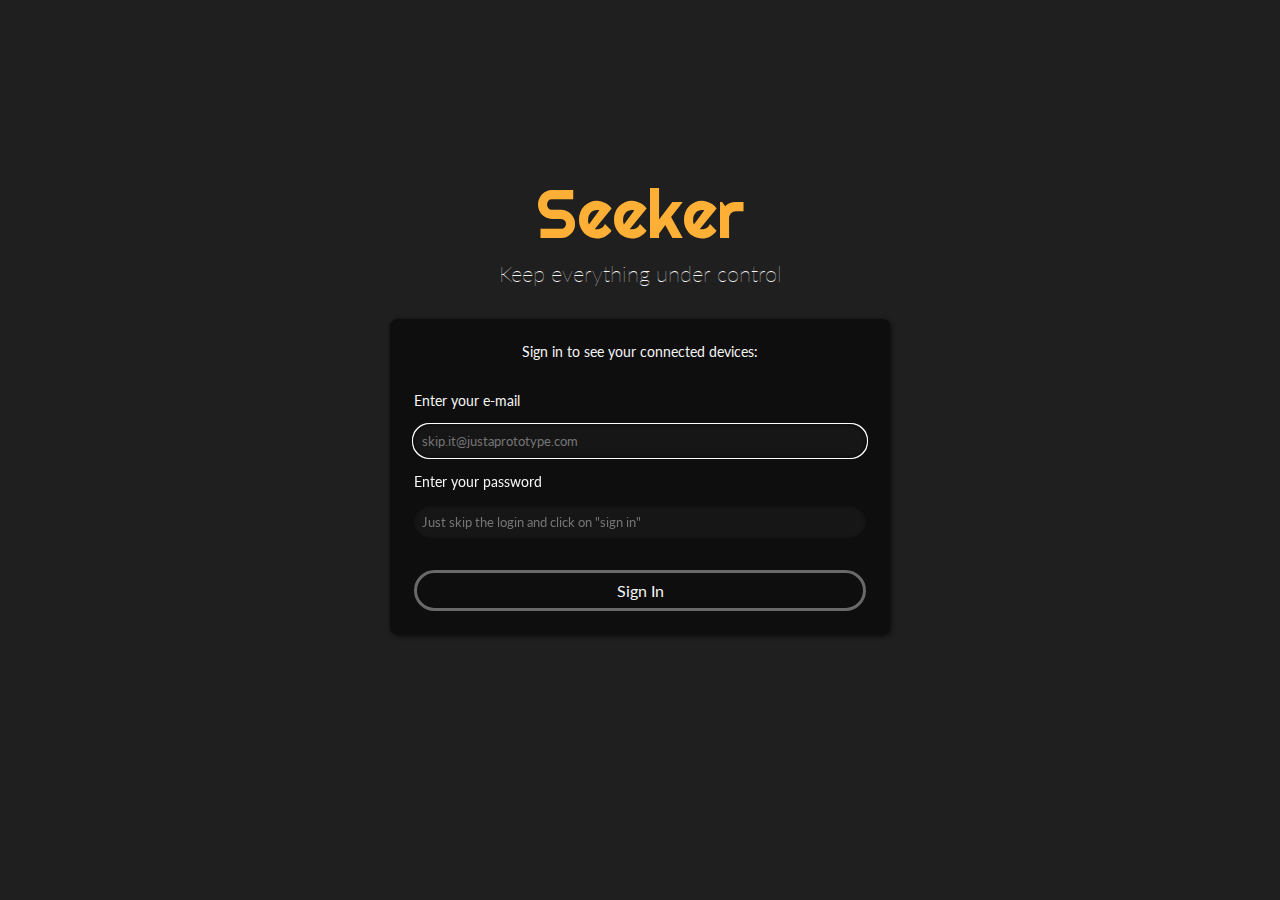
<file: public/index.html>
<!DOCTYPE html>
<html lang="en">
<head>
    <meta charset="UTF-8">
    <meta name="viewport" content="width=device-width, initial-scale=1.0">
    <title>Seeker - Keep everything under control</title>
    <link rel="stylesheet" href="./style/main.css">
</head>
<body>
    <div class="main-container">
        <main>
            <h1 class="logo">Seeker</h1>
            <h2 class="desc">Keep everything under control</h2>

            <div class="login">
                <p>
                    Sign in to see your connected devices:
                </p>
                <form action="">
                    <label for="email">Enter your e-mail</label>
                    <input type="email" name="email" id="email" class="input" autofocus placeholder="skip.it@justaprototype.com">
                    <label for="password">Enter your password</label>
                    <input type="password" name="password" id="password" class="input" placeholder='Just skip the login and click on "sign in"'>
                    <a href="./devices.html" class="submit"> Sign In</a>
                </form>
            </div>
        </main>
        <!-- <footer>
            <p>Seeker Company | Copyright &copy; 2020 All rights reserved</p>
        </footer> -->
    </div>
</body>
</html>
</file>
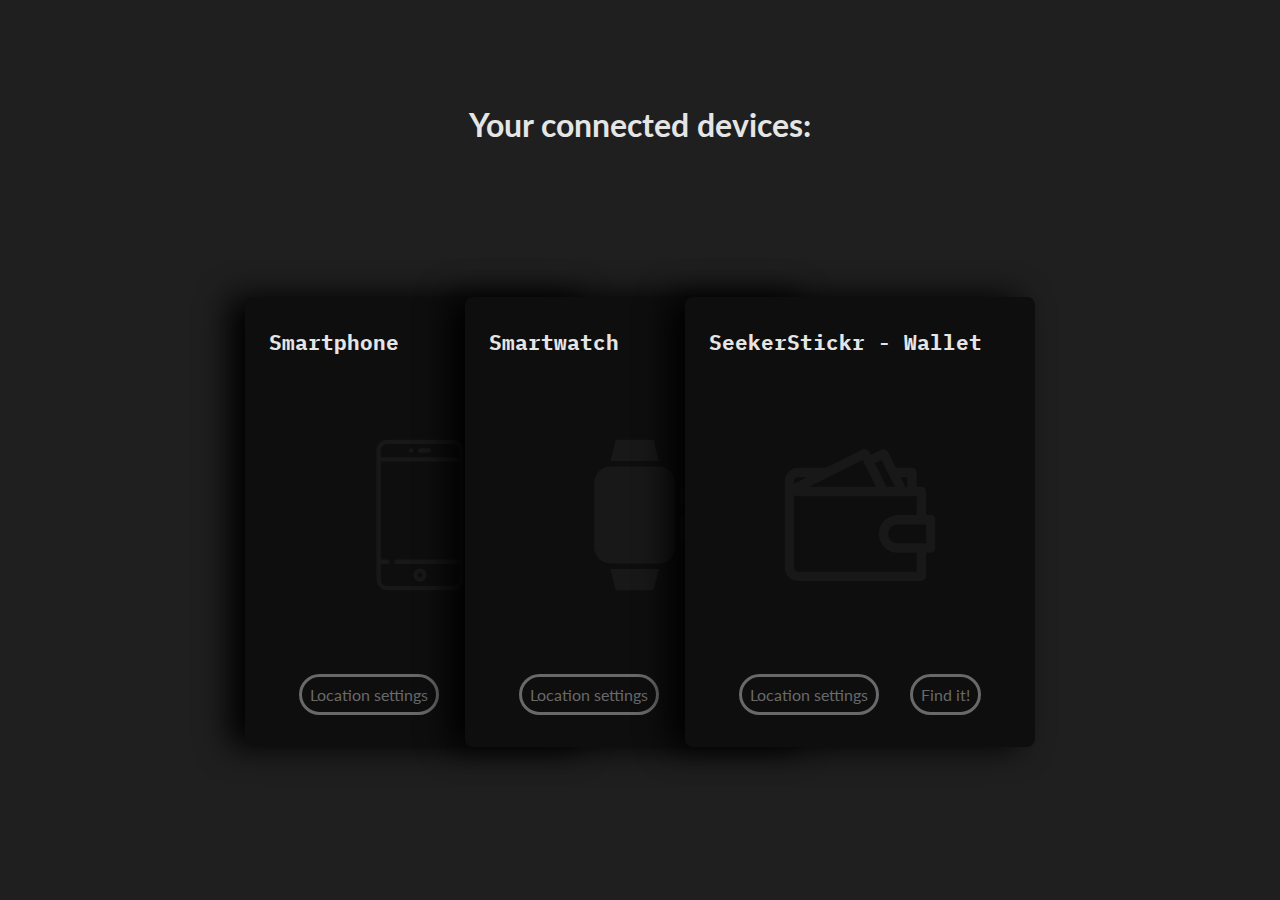
<file: public/devices.html>
<!DOCTYPE html>
<html lang="en">
<head>
    <meta charset="UTF-8">
    <meta name="viewport" content="width=device-width, initial-scale=1.0">
    <title>Seeker - Your devices</title>
    <link rel="stylesheet" href="./style/devices.css">
</head>
<body>
    <h1> Your connected devices:</h1>
    <section class="things">

        <article class="card">
            <header class="card-header">
                <h2>Smartphone</h2>
            </header>
            <svg version="1.1" id="Capa_1" xmlns="http://www.w3.org/2000/svg" xmlns:xlink="http://www.w3.org/1999/xlink" x="0px" y="0px"
	 viewBox="0 0 512 512" style="enable-background:new 0 0 512 512;" xml:space="preserve">
<g>
	<g>
		<path d="M366,0H146c-20.678,0-37.5,16.822-37.5,37.5v437c0,20.678,16.822,37.5,37.5,37.5h220c20.678,0,37.5-16.822,37.5-37.5v-437
			C403.5,16.822,386.678,0,366,0z M388.5,407H176c-4.142,0-7.5,3.358-7.5,7.5c0,4.142,3.358,7.5,7.5,7.5h212.5v52.5
			c0,12.407-10.093,22.5-22.5,22.5H146c-12.407,0-22.5-10.093-22.5-22.5V422H146c4.142,0,7.5-3.358,7.5-7.5
			c0-4.142-3.358-7.5-7.5-7.5h-22.5V75h265V407z M388.5,60h-265V37.5c0-12.407,10.093-22.5,22.5-22.5h220
			c12.407,0,22.5,10.093,22.5,22.5V60z"/>
	</g>
</g>
<g>
	<g>
		<path d="M286,30h-30c-4.142,0-7.5,3.358-7.5,7.5c0,4.142,3.358,7.5,7.5,7.5h30c4.142,0,7.5-3.358,7.5-7.5
			C293.5,33.358,290.142,30,286,30z"/>
	</g>
</g>
<g>
	<g>
		<path d="M256,437c-12.407,0-22.5,10.093-22.5,22.5c0,12.407,10.093,22.5,22.5,22.5s22.5-10.093,22.5-22.5
			C278.5,447.093,268.407,437,256,437z M256,467c-4.136,0-7.5-3.364-7.5-7.5s3.364-7.5,7.5-7.5s7.5,3.364,7.5,7.5
			S260.136,467,256,467z"/>
	</g>
</g>
<g>
	<g>
		<circle cx="226" cy="37.5" r="7.5"/>
	</g>
</g>
<g>
</g>
<g>
</g>
<g>
</g>
<g>
</g>
<g>
</g>
<g>
</g>
<g>
</g>
<g>
</g>
<g>
</g>
<g>
</g>
<g>
</g>
<g>
</g>
<g>
</g>
<g>
</g>
<g>
</g>
            </svg>
            <div class="card-buttons">
                <a href="#">Location settings</a>
                <a href="#" class="find">Find it!</a>
            </div>

        </article>

        <article class="card">
            <header class="card-header">
                <h2>Smartwatch</h2>
            </header>
            <svg version="1.1" id="Capa_1" xmlns="http://www.w3.org/2000/svg" xmlns:xlink="http://www.w3.org/1999/xlink" x="0px" y="0px"
            viewBox="0 0 448 448" style="enable-background:new 0 0 448 448;" xml:space="preserve">
       <g>
           <g>
               <rect x="343.999" y="143.999" width="16" height="48"/>
           </g>
       </g>
       <g>
           <g>
               <rect x="343.999" y="223.999" width="16" height="79.736"/>
           </g>
       </g>
       <g>
           <g>
               <polygon points="264.001,0 152.001,0 136.001,64 280.001,64 		"/>
           </g>
       </g>
       <g>
           <g>
               <polygon points="136.001,384 152.001,448 264.001,448 280.001,384 		"/>
           </g>
       </g>
       <g>
           <g>
               <path d="M280.001,80h-144c-26.51,0-48,21.49-48,48v192c0,26.51,21.49,48,48,48h144c26.51,0,48-21.49,48-48V128
                   C328.001,101.49,306.511,80,280.001,80z"/>
           </g>
       </g>
       <g>
       </g>
       <g>
       </g>
       <g>
       </g>
       <g>
       </g>
       <g>
       </g>
       <g>
       </g>
       <g>
       </g>
       <g>
       </g>
       <g>
       </g>
       <g>
       </g>
       <g>
       </g>
       <g>
       </g>
       <g>
       </g>
       <g>
       </g>
       <g>
       </g>
           </svg>      
            <div class="card-buttons">
                <a href="#">Location settings</a>
                <a href="#" class="find">Find it!</a>
            </div>
        </article>

        <article class="card">
            <header class="card-header">
                <h2>SeekerStickr - Wallet</h2>
            </header>
            <svg version="1.1" id="Capa_1" xmlns="http://www.w3.org/2000/svg" xmlns:xlink="http://www.w3.org/1999/xlink" x="0px" y="0px"
	 viewBox="0 0 512 512" style="enable-background:new 0 0 512 512;" xml:space="preserve">
<g>
	<g>
		<path d="M496,256.012h-16v-80c0-8.832-7.168-16-16-16h-16v-48c0-8.832-7.168-16-16-16h-54.112l-27.584-55.168
			c-3.968-7.936-13.568-11.104-21.472-7.168L291.968,52.14l-5.664-11.296c-3.968-7.904-13.568-11.104-21.472-7.136L140.224,96.012
			H48c-26.464,0-48,21.536-48,48v288c0,26.464,21.536,48,48,48h416c8.832,0,16-7.168,16-16v-80h16c8.832,0,16-7.168,16-16v-96
			C512,263.18,504.832,256.012,496,256.012z M416,128.012v32h-6.112l-16-32H416z M328.832,69.484l45.28,90.528h-28.224
			l-39.616-79.264L328.832,69.484z M264.832,69.484l45.28,90.528H83.776L264.832,69.484z M48,128.012h28.224L33.28,149.484
			c-0.64-1.76-1.28-3.552-1.28-5.472C32,135.18,39.168,128.012,48,128.012z M448,448.012H48c-8.832,0-16-7.168-16-16V188.94
			c5.248,1.888,10.624,3.072,16,3.072h400v64h-64c-35.296,0-64,28.704-64,64c0,35.296,28.704,64,64,64h64V448.012z M480,352.012h-96
			c-17.632,0-32-14.368-32-32c0-17.632,14.368-32,32-32h96V352.012z"/>
	</g>
</g>
<g>
</g>
<g>
</g>
<g>
</g>
<g>
</g>
<g>
</g>
<g>
</g>
<g>
</g>
<g>
</g>
<g>
</g>
<g>
</g>
<g>
</g>
<g>
</g>
<g>
</g>
<g>
</g>
<g>
</g>
            </svg>
            <div class="card-buttons">
                <a href="#">Location settings</a>
                <a href="#" class="find">Find it!</a>
            </div>
        </article>

    </section>
    <audio class="rick" src="rick.mp3" autoplay></audio>
    <img class="rick" src="rick.gif" alt="rickrolled">
    <p class="rickrolled">RICKROLLED</p>
</body>
<script>
    var audio = document.querySelector(".rick");
    audio.volume = .7;
  </script>
</html>
</file>
<file: public/style/main.css>
/* Coolors Exported Palette - https://coolors.co/1f1f1f-19294d-fdb035-e5e5e5-f5f5f5 */
/* SCSS HEX */
@import url("https://fonts.googleapis.com/css2?family=Lato&display=swap");
@import url("https://fonts.googleapis.com/css2?family=Righteous&display=swap");
* {
  margin: 0;
  padding: 0;
  -webkit-box-sizing: border-box;
          box-sizing: border-box;
  font-family: 'Lato', sans-serif;
}

::-moz-selection {
  background: #fdb035ff;
  color: white;
}

::selection {
  background: #fdb035ff;
  color: white;
}

body {
  background-color: #1f1f1fff;
}

main {
  min-height: 100vh;
  display: -webkit-box;
  display: -ms-flexbox;
  display: flex;
  -webkit-box-orient: vertical;
  -webkit-box-direction: normal;
      -ms-flex-direction: column;
          flex-direction: column;
  -webkit-box-align: center;
      -ms-flex-align: center;
          align-items: center;
  -webkit-box-pack: center;
      -ms-flex-pack: center;
          justify-content: center;
}

.logo {
  font-family: 'Righteous', cursive;
  color: #fdb035ff;
  font-weight: lighter;
  font-size: 3rem;
  margin: 1rem 0;
}

.desc {
  color: #f5f5f5ff;
  font-size: 1.4rem;
  font-weight: lighter;
}

.login {
  margin: 2rem 0;
  padding: 1.5rem;
  background-color: #0e0e0e;
  width: 19rem;
  border-radius: .5rem;
  -webkit-box-shadow: 1px 1px 5px rgba(0, 0, 0, 0.7);
          box-shadow: 1px 1px 5px rgba(0, 0, 0, 0.7);
  color: #f5f5f5ff;
}

.login p {
  text-align: center;
  margin-bottom: 1rem;
  font-size: .9rem;
}

.login form {
  display: -webkit-box;
  display: -ms-flexbox;
  display: flex;
  -webkit-box-orient: vertical;
  -webkit-box-direction: normal;
      -ms-flex-direction: column;
          flex-direction: column;
}

.login form label {
  margin: 1rem 0;
  font-size: .9rem;
}

.login form .input {
  border: none;
  padding: .5rem;
  border-radius: 5rem;
  background: #161616;
  -webkit-box-shadow: inset 0 0 3px rgba(0, 0, 0, 0.5);
          box-shadow: inset 0 0 3px rgba(0, 0, 0, 0.5);
  color: #f5f5f5ff;
}

.login form .submit {
  margin-top: 2rem;
  padding: .5rem;
  border: 0.2rem solid dimgray;
  border-radius: 5rem;
  display: -webkit-box;
  display: -ms-flexbox;
  display: flex;
  -webkit-box-align: center;
      -ms-flex-align: center;
          align-items: center;
  -webkit-box-pack: center;
      -ms-flex-pack: center;
          justify-content: center;
  text-decoration: none;
  -webkit-transition: 250ms;
  transition: 250ms;
  color: #f5f5f5ff;
}

.login form .submit:hover {
  cursor: pointer;
  border-color: #fdb035ff;
}

@media (min-width: 700px) {
  main {
    -webkit-box-pack: center;
        -ms-flex-pack: center;
            justify-content: center;
  }
  .login {
    width: 500px;
  }
  .logo {
    -webkit-transform: scale(1.4);
            transform: scale(1.4);
    margin-top: -50px;
  }
}
/*# sourceMappingURL=main.css.map */
</file>
<file: public/style/devices.css>
/* Coolors Exported Palette - https://coolors.co/1f1f1f-19294d-fdb035-e5e5e5-f5f5f5 */
/* SCSS HEX */
@import url("https://fonts.googleapis.com/css2?family=Lato&display=swap");
@import url("https://fonts.googleapis.com/css2?family=IBM+Plex+Mono&display=swap");
* {
  margin: 0;
  padding: 0;
  -webkit-box-sizing: border-box;
          box-sizing: border-box;
  font-family: 'Lato', sans-serif;
}

::-moz-selection {
  background: #fdb035ff;
  color: white;
}

::selection {
  background: #fdb035ff;
  color: white;
}

body {
  background-color: #1f1f1fff;
  color: #e5e5e5ff;
  height: 100vh;
  display: -webkit-box;
  display: -ms-flexbox;
  display: flex;
  -webkit-box-orient: vertical;
  -webkit-box-direction: normal;
      -ms-flex-direction: column;
          flex-direction: column;
  -webkit-box-align: center;
      -ms-flex-align: center;
          align-items: center;
  -webkit-box-pack: space-evenly;
      -ms-flex-pack: space-evenly;
          justify-content: space-evenly;
  overflow-x: hidden;
}

.things {
  display: -webkit-box;
  display: -ms-flexbox;
  display: flex;
  padding: 3rem;
}

.card {
  display: -webkit-box;
  display: -ms-flexbox;
  display: flex;
  -webkit-box-orient: vertical;
  -webkit-box-direction: normal;
      -ms-flex-direction: column;
          flex-direction: column;
  -webkit-box-pack: space-evenly;
      -ms-flex-pack: space-evenly;
          justify-content: space-evenly;
  position: relative;
  height: 450px;
  width: 350px;
  min-width: 250px;
  padding: 1.5rem;
  border-radius: .5rem;
  background: #0e0e0e;
  -webkit-box-shadow: -1rem 0 2rem black;
          box-shadow: -1rem 0 2rem black;
  -webkit-transition: -webkit-transform .2s;
  transition: -webkit-transform .2s;
  transition: transform .2s;
  transition: transform .2s, -webkit-transform .2s;
}

.card h2 {
  font-family: 'IBM Plex Mono', monospace;
  font-size: 1.3rem;
}

.card:hover {
  -webkit-transform: translateY(-1rem);
          transform: translateY(-1rem);
}

.card:hover ~ .card {
  -webkit-transform: translateX(130px);
          transform: translateX(130px);
}

.card:hover > svg {
  fill: #fdb035ff;
}

.card:not(:first-child) {
  margin-left: -130px;
}

.card svg {
  fill: #181818;
  -webkit-transform: scale(0.5);
          transform: scale(0.5);
  -webkit-transition: fill .3s;
  transition: fill .3s;
}

.card-buttons {
  display: -webkit-box;
  display: -ms-flexbox;
  display: flex;
  -webkit-box-pack: space-evenly;
      -ms-flex-pack: space-evenly;
          justify-content: space-evenly;
  width: 100%;
}

.card-buttons a {
  text-decoration: none;
  color: dimgray;
  display: inline-block;
  padding: .5rem;
  border: 0.2rem solid dimgray;
  border-radius: 10rem;
  -webkit-transition: border-color .2s;
  transition: border-color .2s;
  -webkit-transition: color .2s;
  transition: color .2s;
}

.card-buttons a:hover {
  border-color: #fdb035ff;
  color: #e5e5e5ff;
}

.rick {
  z-index: 1;
  position: absolute;
  -webkit-animation-name: rickroll;
          animation-name: rickroll;
  -webkit-animation-duration: 20s;
          animation-duration: 20s;
  -webkit-animation-delay: .5s;
          animation-delay: .5s;
  width: 0px;
}

.rickrolled {
  z-index: 0;
  position: absolute;
  -webkit-animation-name: rgb, rickrolled;
          animation-name: rgb, rickrolled;
  -webkit-animation-duration: .8s, 17s;
          animation-duration: .8s, 17s;
  -webkit-animation-timing-function: linear;
          animation-timing-function: linear;
  -webkit-transform: translateX(-150vh);
          transform: translateX(-150vh);
  -webkit-animation-iteration-count: infinite, 1;
          animation-iteration-count: infinite, 1;
  font-size: 5rem;
}

@-webkit-keyframes rickroll {
  0% {
    width: 200px;
    -webkit-transform: scale(0);
            transform: scale(0);
  }
  50% {
    -webkit-transform: scale(5);
            transform: scale(5);
  }
  100% {
    display: none;
  }
}

@keyframes rickroll {
  0% {
    width: 200px;
    -webkit-transform: scale(0);
            transform: scale(0);
  }
  50% {
    -webkit-transform: scale(5);
            transform: scale(5);
  }
  100% {
    display: none;
  }
}

@-webkit-keyframes rgb {
  0% {
    color: red;
  }
  10% {
    color: lime;
  }
  20% {
    color: blue;
  }
  30% {
    color: red;
  }
  40% {
    color: lime;
  }
  50% {
    color: blue;
  }
  60% {
    color: red;
  }
  70% {
    color: lime;
  }
  80% {
    color: blue;
  }
  90% {
    color: red;
  }
  100% {
    color: red;
  }
}

@keyframes rgb {
  0% {
    color: red;
  }
  10% {
    color: lime;
  }
  20% {
    color: blue;
  }
  30% {
    color: red;
  }
  40% {
    color: lime;
  }
  50% {
    color: blue;
  }
  60% {
    color: red;
  }
  70% {
    color: lime;
  }
  80% {
    color: blue;
  }
  90% {
    color: red;
  }
  100% {
    color: red;
  }
}

@-webkit-keyframes rickrolled {
  to {
    -webkit-transform: translateX(150vh);
            transform: translateX(150vh);
  }
}

@keyframes rickrolled {
  to {
    -webkit-transform: translateX(150vh);
            transform: translateX(150vh);
  }
}

@media (max-width: 850px) {
  h1 {
    margin-top: 3rem;
    font-size: 1.5rem;
  }
  body {
    height: 100%;
  }
  .things {
    -webkit-box-orient: vertical;
    -webkit-box-direction: normal;
        -ms-flex-direction: column;
            flex-direction: column;
  }
  .card {
    font-size: .8rem;
    width: 10rem;
    height: 20rem;
    -webkit-box-shadow: none;
            box-shadow: none;
    margin: 0 0 1rem 0;
    -webkit-transition: none;
    transition: none;
  }
  .card:not(:first-child) {
    margin: 1rem 0;
  }
  .card:hover {
    -webkit-transform: none;
            transform: none;
  }
  .card:hover ~ .card {
    -webkit-transform: none;
            transform: none;
  }
  .card:not(:first-child) {
    margin-left: none;
  }
  .card svg {
    fill: #3d3d3d;
    -webkit-transform: scale(0.5);
            transform: scale(0.5);
    -webkit-transition: none;
    transition: none;
  }
  .card svg:hover {
    fill: #3d3d3d;
  }
  .card-buttons {
    display: -webkit-box;
    display: -ms-flexbox;
    display: flex;
    -webkit-box-pack: space-evenly;
        -ms-flex-pack: space-evenly;
            justify-content: space-evenly;
    width: 100%;
  }
  .card-buttons a {
    text-decoration: none;
    color: dimgray;
    display: inline-block;
    padding: .5rem;
    border: 0.2rem solid dimgray;
    border-radius: 10rem;
    -webkit-transition: border-color .2s;
    transition: border-color .2s;
  }
  .card-buttons a:hover {
    border-color: #fdb035ff;
    color: #e5e5e5ff;
  }
  .rick {
    display: none;
  }
  .rickrolled {
    display: none;
  }
}
/*# sourceMappingURL=devices.css.map */
</file>
